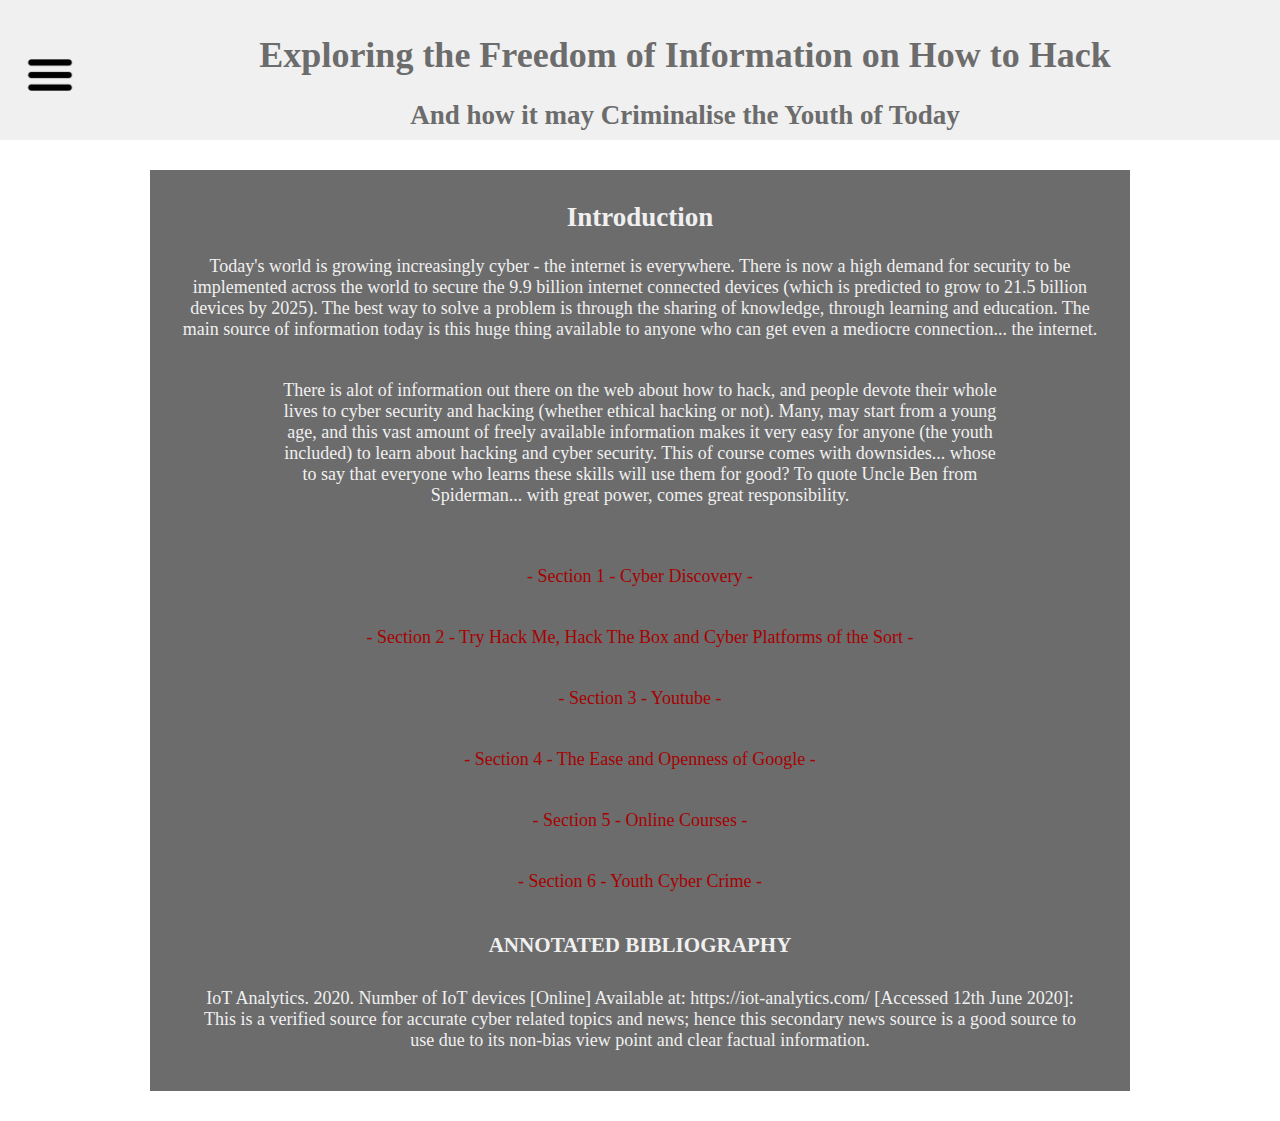
<file: index.html>
<!DOCTYPE html>

<html>

  <head>
    <title>Exploring the Freedom of Information on How to Hack</title>
    <link rel="stylesheet" type="text/css" href="main.css">
  </head>

  <body>

    <nav id="sidenav">
      <h3>PAGE-LINKS:</h3>
      <a href="index.html" class="page-link">Home</a>
      <a href="topic1.html" class="page-link">Section 1 - Cyber Discovery</a>
      <a href="topic2.html" class="page-link">Section 2 - Try Hack Me, Hack The Box and Cyber Platforms of the Sort</a>
      <a href="topic3.html" class="page-link">Section 3 - Youtube</a>
      <a href="topic4.html" class="page-link">Section 4 - The Ease and Openness of Google</a>
      <a href="topic5.html" class="page-link">Section 5 - Online Courses</a>
      <a href="topic6.html" class="page-link">Section 6 - Youth Cyber Crime</a>
    </nav>

    <header>
      <img src="images/openMenu.png" id="menu-icon" width="50" onclick="navToggle();" alt="Menu Toggle Button">
      <h1 class="main-title">Exploring the Freedom of Information on How to Hack</h1>
      <h2 class="sub-title">And how it may Criminalise the Youth of Today</h2>
    </header>

    <main>
      <section class="container">
        <h2 class="page-title">Introduction</h2>
        <p class="summary">
          Today's world is growing increasingly cyber - the internet is everywhere. There is now a high demand for security to be implemented across the world to secure the 9.9 billion internet connected devices (which is predicted to grow to 21.5 billion devices by 2025). The best way to solve a problem is through the sharing of knowledge, through learning and education. The main source of information today is this huge thing available to anyone who can get even a mediocre connection... the internet.
        </p>
        <p class="container">
          There is alot of information out there on the web about how to hack, and people devote their whole lives to cyber security and hacking (whether ethical hacking or not). Many, may start from a young age, and this vast amount of freely available information makes it very easy for anyone (the youth included) to learn about hacking and cyber security. This of course comes with downsides... whose to say that everyone who learns these skills will use them for good? To quote Uncle Ben from Spiderman... with great power, comes great responsibility.
        </p>
        <a href="topic1.html" class="page-link">- Section 1 - Cyber Discovery -</a>
        <a href="topic2.html" class="page-link">- Section 2 - Try Hack Me, Hack The Box and Cyber Platforms of the Sort -</a>
        <a href="topic3.html" class="page-link">- Section 3 - Youtube -</a>
        <a href="topic4.html" class="page-link">- Section 4 - The Ease and Openness of Google -</a>
        <a href="topic5.html" class="page-link">- Section 5 - Online Courses -</a>
        <a href="topic6.html" class="page-link">- Section 6 - Youth Cyber Crime -</a>

        <h3>ANNOTATED BIBLIOGRAPHY</h3>
        <p>IoT Analytics. 2020. Number of IoT devices [Online] Available at: https://iot-analytics.com/ [Accessed 12th June 2020]: This is a verified source for accurate cyber related topics and news; hence this secondary news source is a good source to use due to its non-bias view point and clear factual information.</p>
      </section>

    </main>
  </body>

  <script src="main.js"></script>
</html>
</file>
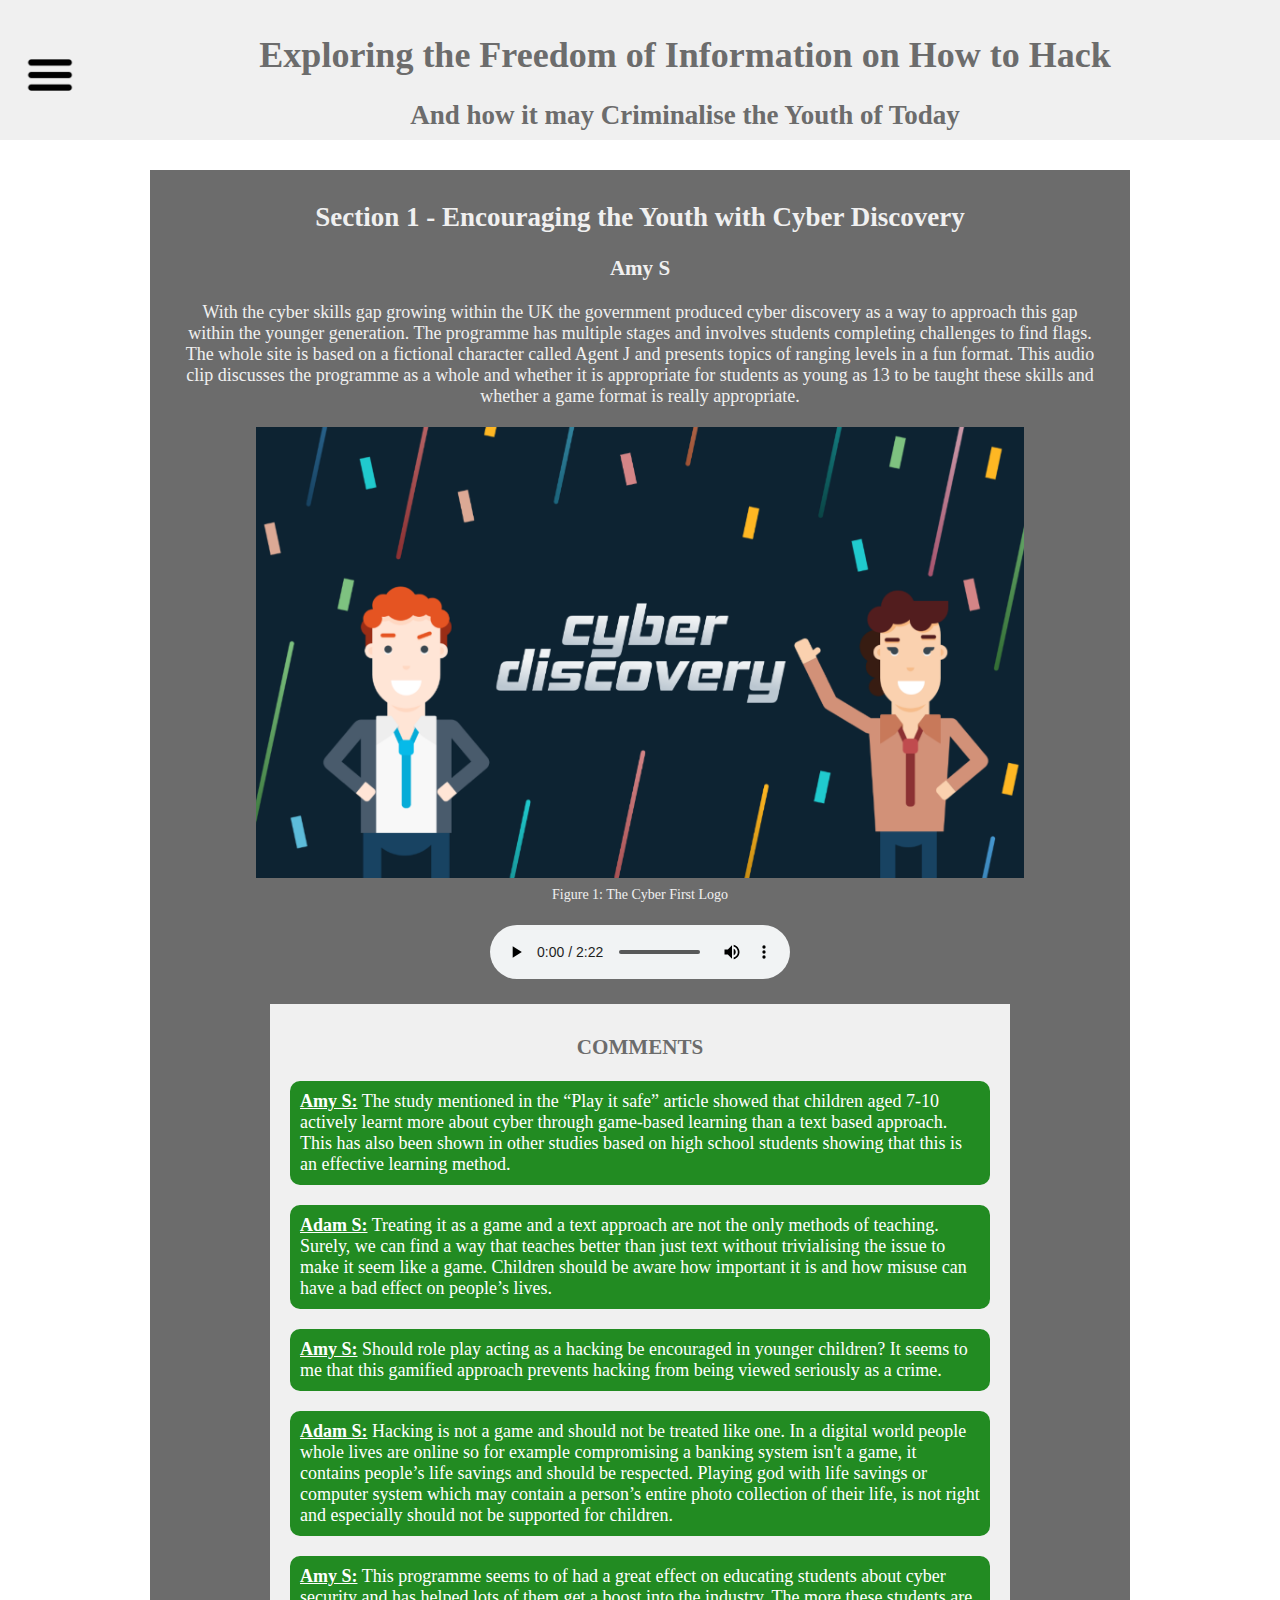
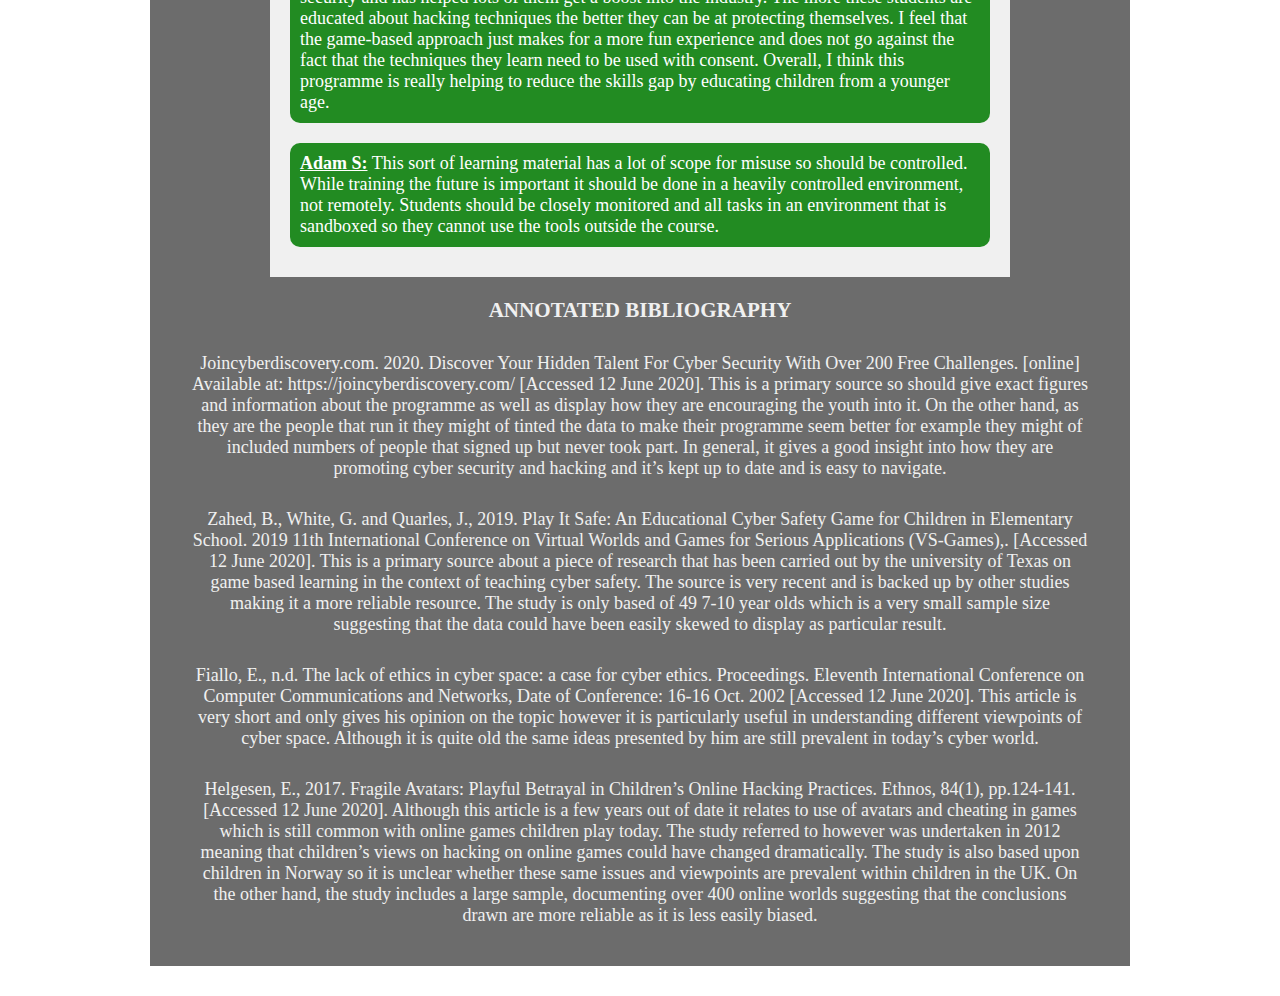
<file: topic1.html>
<!DOCTYPE html>

<html>

  <head>
    <title>Exploring the Freedom of Information on How to Hack</title>
    <link rel="stylesheet" type="text/css" href="main.css">
  </head>

  <body>

    <nav id="sidenav">
      <h3>PAGE-LINKS:</h3>
      <a href="index.html" class="page-link">Home</a>
      <a href="topic1.html" class="page-link">Section 1 - Cyber Discovery</a>
      <a href="topic2.html" class="page-link">Section 2 - Try Hack Me, Hack The Box and Cyber Platforms of the Sort</a>
      <a href="topic3.html" class="page-link">Section 3 - Youtube</a>
      <a href="topic4.html" class="page-link">Section 4 - The Ease and Openness of Google</a>
      <a href="topic5.html" class="page-link">Section 5 - Online Courses</a>
      <a href="topic6.html" class="page-link">Section 6 - Youth Cyber Crime</a>
    </nav>

    <header>
      <img src="images/openMenu.png" id="menu-icon" width="50" onclick="navToggle();" alt="Menu Toggle Button">
      <h1 class="main-title">Exploring the Freedom of Information on How to Hack</h1>
      <h2 class="sub-title">And how it may Criminalise the Youth of Today</h2>
    </header>

    <main>
      <section class="container">
        <h2 class="page-title">Section 1 - Encouraging the Youth with Cyber Discovery</h2>
        <h3>Amy S</h3>
        <p class="summary">
        With the cyber skills gap growing within the UK the government produced cyber discovery as a way to approach this gap within the younger generation. The programme has multiple stages and involves students completing challenges to find flags. The whole site is based on a fictional character called Agent J and presents topics of ranging levels in a fun format. This audio clip discusses the programme as a whole and whether it is appropriate for students as young as 13 to be taught these skills and whether a game format is really appropriate.
        </p>
        <img id="topicimg" src="images/topic1-1.png"><br>
        <label for="topicimg">Figure 1: The Cyber First Logo</label><br>
        <br>
        <audio controls>
          <source src="audio/topic1-audio.m4a" type="audio/mp3">
        </audio>
        <section class="comments-section">
          <h3>COMMENTS</h3>
          <p class="comment">
            <strong><u>Amy S:</u></strong> The study mentioned in the “Play it safe” article showed that children aged 7-10 actively learnt more about cyber through game-based learning than a text based approach. This has also been shown in other studies based on high school students showing that this is an effective learning method.
          </p>
          <p class="comment">
            <strong><u>Adam S:</u></strong> Treating it as a game and a text approach are not the only methods of teaching. Surely, we can find a way that teaches better than just text without trivialising the issue to make it seem like a game. Children should be aware how important it is and how misuse can have a bad effect on people’s lives.
          </p>
          <p class="comment">
            <strong><u>Amy S:</u></strong> Should role play acting as a hacking be encouraged in younger children? It seems to me that this gamified approach prevents hacking from being viewed seriously as a crime.
          </p>
          <p class="comment">
            <strong><u>Adam S:</u></strong> Hacking is not a game and should not be treated like one. In a digital world people whole lives are online so for example compromising a banking system isn't a game, it contains people’s life savings and should be respected. Playing god with life savings or computer system which may contain a person’s entire photo collection of their life, is not right and especially should not be supported for children.
          </p>
          <p class="comment">
            <strong><u>Amy S:</u></strong> This programme seems to of had a great effect on educating students about cyber security and has helped lots of them get a boost into the industry. The more these students are educated about hacking techniques the better they can be at protecting themselves. I feel that the game-based approach just makes for a more fun experience and does not go against the fact that the techniques they learn need to be used with consent. Overall, I think this programme is really helping to reduce the skills gap by educating children from a younger age.
          </p>
          <p class="comment">
            <strong><u>Adam S:</u></strong> This sort of learning material has a lot of scope for misuse so should be controlled. While training the future is important it should be done in a heavily controlled environment, not remotely. Students should be closely monitored and all tasks in an environment that is sandboxed so they cannot use the tools outside the course.
          </p>
        </section>
        <section class="bibliography">
          <h3>ANNOTATED BIBLIOGRAPHY</h3>
          <p>Joincyberdiscovery.com. 2020. Discover Your Hidden Talent For Cyber Security With Over 200 Free Challenges. [online] Available at: https://joincyberdiscovery.com/ [Accessed 12 June 2020].
            This is a primary source so should give exact figures and information about the programme as well as display how they are encouraging the youth into it. On the other hand, as they are the people that run it they might of tinted the data to make their programme seem better for example they might of included numbers of people that signed up but never took part. In general, it gives a good insight into how they are promoting cyber security and hacking and it’s kept up to date and is easy to navigate.
          </p>
          <p>
            Zahed, B., White, G. and Quarles, J., 2019. Play It Safe: An Educational Cyber Safety Game for Children in Elementary School. 2019 11th International Conference on Virtual Worlds and Games for Serious Applications (VS-Games),. [Accessed 12 June 2020].
            This is a primary source about a piece of research that has been carried out by the university of Texas on game based learning in the context of teaching cyber safety. The source is very recent and is backed up by other studies making it a more reliable resource. The study is only based of 49 7-10 year olds which is a very small sample size suggesting that the data could have been easily skewed to display as particular result.
          </p>
          <p>
            Fiallo, E., n.d. The lack of ethics in cyber space: a case for cyber ethics. Proceedings. Eleventh International Conference on Computer Communications and Networks, Date of Conference: 16-16 Oct. 2002  [Accessed 12 June 2020].
            This article is very short and only gives his opinion on the topic however it is particularly useful in understanding different viewpoints of cyber space. Although it is quite old the same ideas presented by him are still prevalent in today’s cyber world.
          </p>

          <p>
            Helgesen, E., 2017. Fragile Avatars: Playful Betrayal in Children’s Online Hacking Practices. Ethnos, 84(1), pp.124-141. [Accessed 12 June 2020]. Although this article is a few years out of date it relates to use of avatars and cheating in games which is still common with online games children play today. The study referred to however was undertaken in 2012 meaning that children’s views on hacking on online games could have changed dramatically. The study is also based upon children in Norway so it is unclear whether these same issues and viewpoints are prevalent within children in the UK. On the other hand, the study includes a large sample, documenting over 400 online worlds suggesting that the conclusions drawn are more reliable as it is less easily biased.
          </p>

        </section>
      </section>

    </main>
  </body>

  <script src="main.js"></script>
</html>
</file>
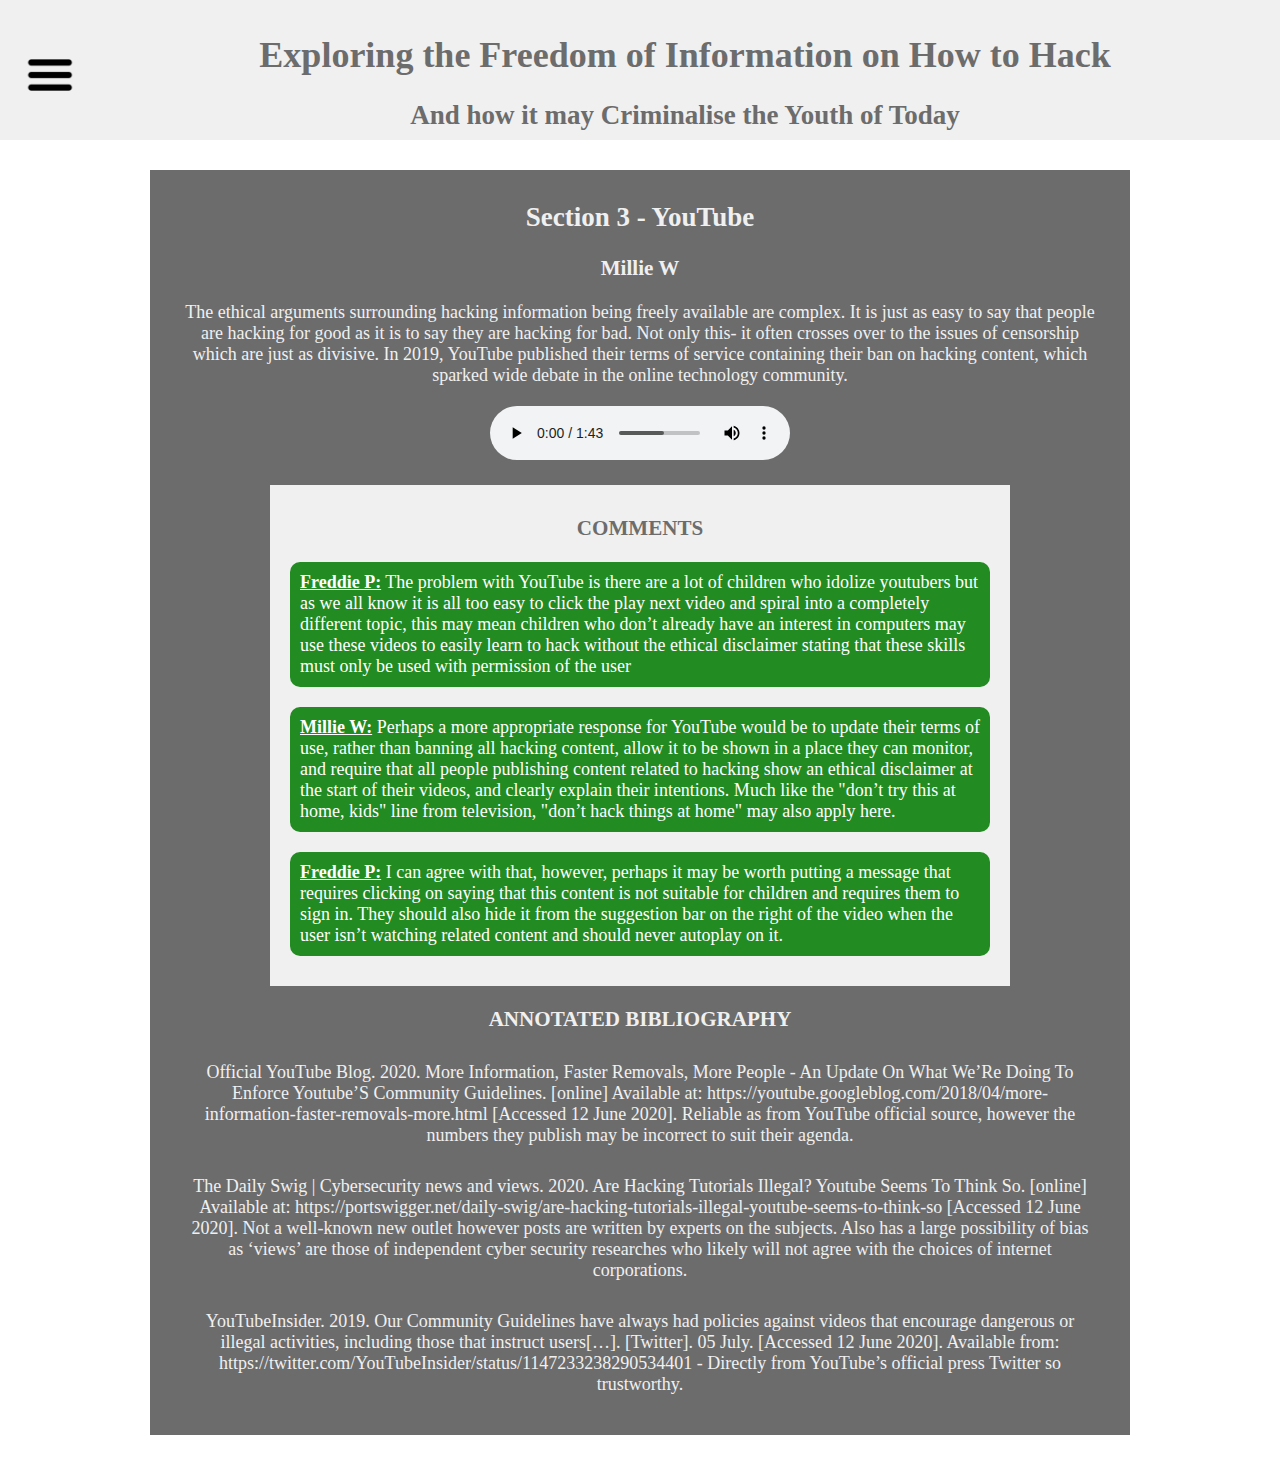
<file: topic3.html>
<!DOCTYPE html>

<html>

  <head>
    <title>Exploring the Freedom of Information on How to Hack</title>
    <link rel="stylesheet" type="text/css" href="main.css">
  </head>

  <body>

    <nav id="sidenav">
      <h3>PAGE-LINKS:</h3>
      <a href="index.html" class="page-link">Home</a>
      <a href="topic1.html" class="page-link">Section 1 - Cyber Discovery</a>
      <a href="topic2.html" class="page-link">Section 2 - Try Hack Me, Hack The Box and Cyber Platforms of the Sort</a>
      <a href="topic3.html" class="page-link">Section 3 - Youtube</a>
      <a href="topic4.html" class="page-link">Section 4 - The Ease and Openness of Google</a>
      <a href="topic5.html" class="page-link">Section 5 - Online Courses</a>
      <a href="topic6.html" class="page-link">Section 6 - Youth Cyber Crime</a>
    </nav>

    <header>
      <img src="images/openMenu.png" id="menu-icon" width="50" onclick="navToggle();" alt="Menu Toggle Button">
      <h1 class="main-title">Exploring the Freedom of Information on How to Hack</h1>
      <h2 class="sub-title">And how it may Criminalise the Youth of Today</h2>
    </header>

    <main>
      <section class="container">
        <h2 class="page-title">Section 3 - YouTube</h2>
        <h3>Millie W</h3>
        <p class="summary">The ethical arguments surrounding hacking information being freely available are complex. It is just as easy to say that people are hacking for good as it is to say they are hacking for bad. Not only this- it often crosses over to the issues of censorship which are just as divisive. In 2019, YouTube published their terms of service containing their ban on hacking content, which sparked wide debate in the online technology community.</p>
        <audio controls>
          <source src="audio/topic3-audio.mp3" type="audio/mp3">
        </audio>
        <section class="comments-section">
          <h3>COMMENTS</h3>
          <p class="comment">
            <strong><u>Freddie P:</u></strong> The problem with YouTube is there are a lot of children who idolize youtubers but as we all know it is all too easy to click the play next video and spiral into a completely different topic, this may mean children who don’t already have an interest in computers may use these videos to easily learn to hack without the ethical disclaimer stating that these skills must only be used with permission of the user
          </p>
          <p class="comment">
            <strong><u>Millie W:</u></strong> Perhaps a more appropriate response for YouTube would be to update their terms of use, rather than banning all hacking content, allow it to be shown in a place they can monitor, and require that all people publishing content related to hacking show an ethical disclaimer at the start of their videos, and clearly explain their intentions. Much like the "don’t try this at home, kids" line from television, "don’t hack things at home" may also apply here.
          </p>
          <p class="comment">
            <strong><u>Freddie P:</u></strong> I can agree with that, however, perhaps it may be worth putting a message that requires clicking on saying that this content is not suitable for children and requires them to sign in. They should also hide it from the suggestion bar on the right of the video when the user isn’t watching related content and should never autoplay on it.
          </p>
        </section>
        <section class="bibliography">
          <h3>ANNOTATED BIBLIOGRAPHY</h3>
          <p>Official YouTube Blog. 2020. More Information, Faster Removals, More People - An Update On What We’Re Doing To Enforce Youtube’S Community Guidelines. [online] Available at: https://youtube.googleblog.com/2018/04/more-information-faster-removals-more.html [Accessed 12 June 2020]. Reliable as from YouTube official source, however the numbers they publish may be incorrect to suit their agenda.</p>
          <p>The Daily Swig | Cybersecurity news and views. 2020. Are Hacking Tutorials Illegal? Youtube Seems To Think So. [online] Available at: https://portswigger.net/daily-swig/are-hacking-tutorials-illegal-youtube-seems-to-think-so [Accessed 12 June 2020]. Not a well-known new outlet however posts are written by experts on the subjects. Also has a large possibility of bias as ‘views’ are those of independent cyber security researches who likely will not agree with the choices of internet corporations.</p>
          <p>YouTubeInsider. 2019. Our Community Guidelines have always had policies against videos that encourage dangerous or illegal activities, including those that instruct users[…]. [Twitter]. 05 July. [Accessed 12 June 2020]. Available from: https://twitter.com/YouTubeInsider/status/1147233238290534401 - Directly from YouTube’s official press Twitter so trustworthy.</p>
        </section>
      </section>

    </main>
  </body>

  <script src="main.js"></script>
</html>
</file>
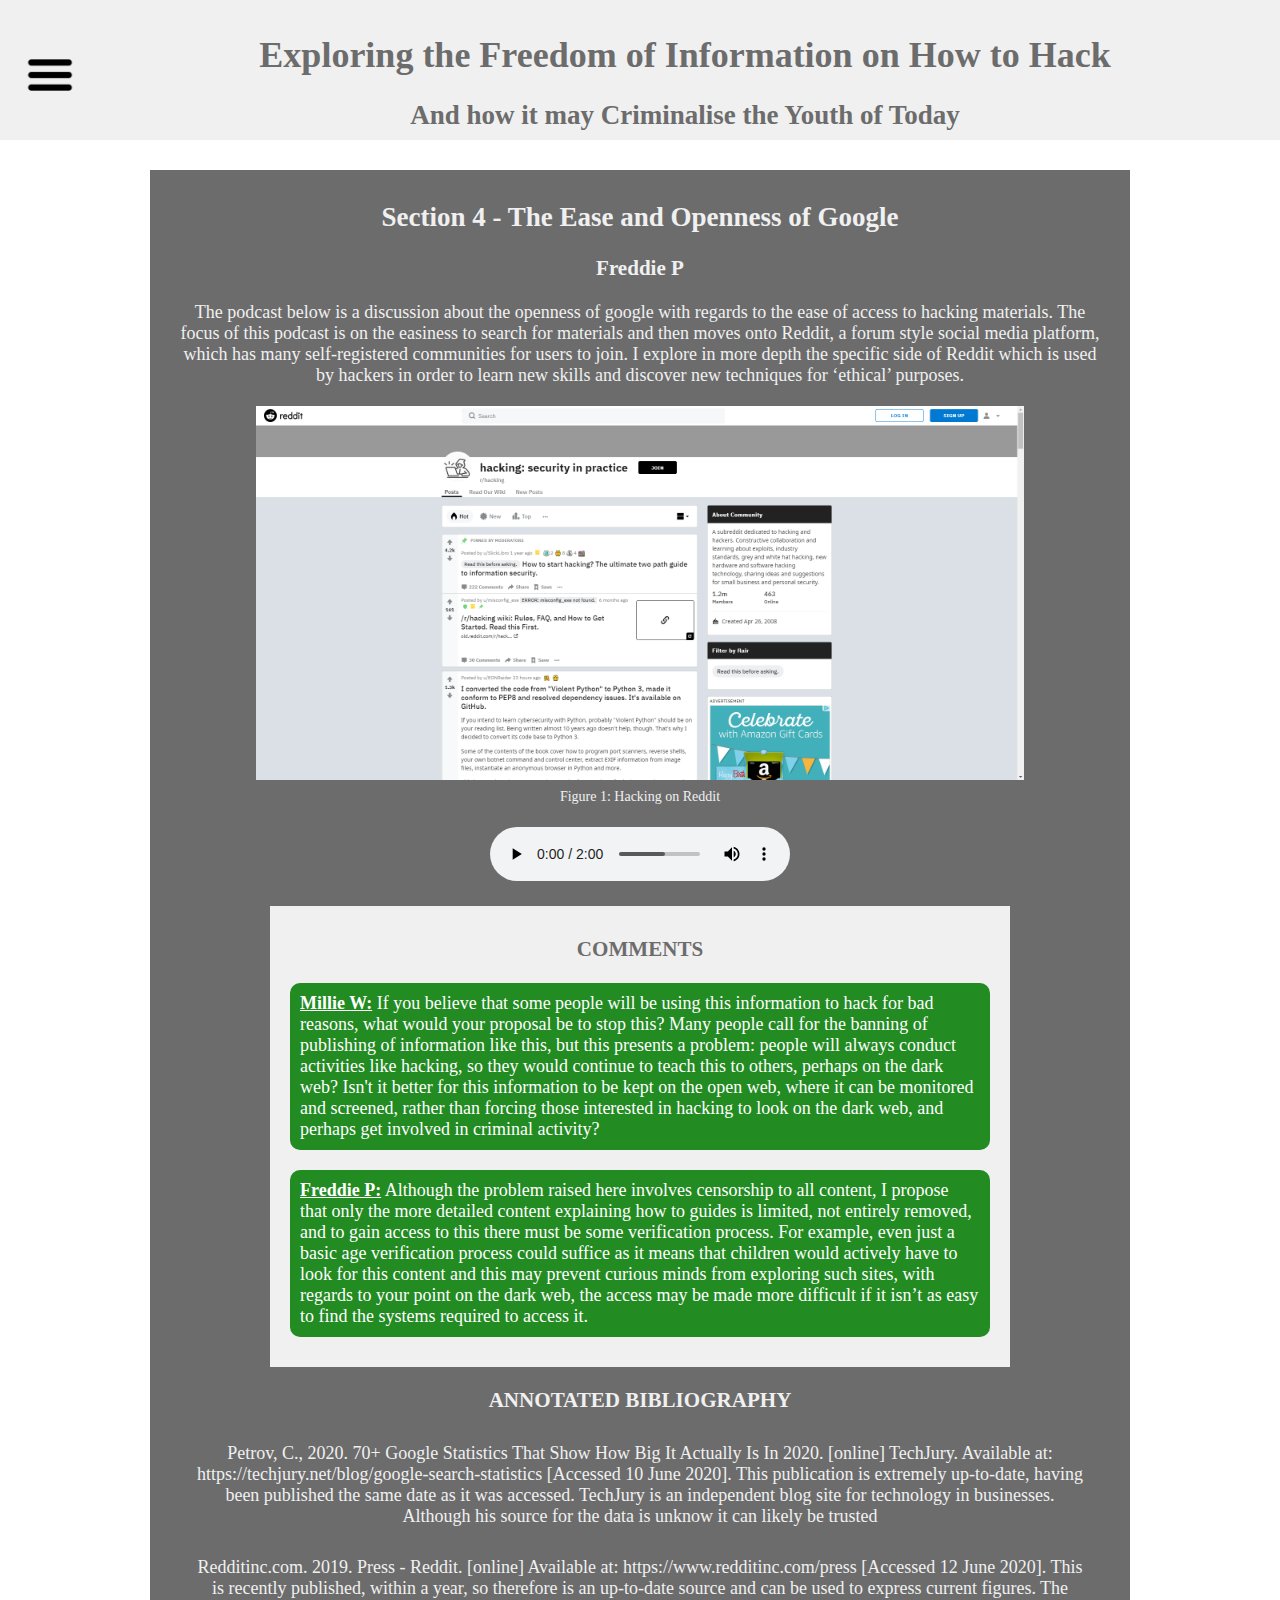
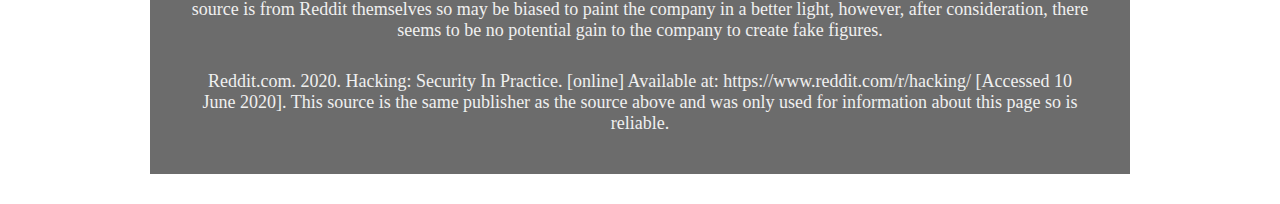
<file: topic4.html>
<!DOCTYPE html>

<html>

  <head>
    <title>Exploring the Freedom of Information on How to Hack</title>
    <link rel="stylesheet" type="text/css" href="main.css">
  </head>

  <body>

    <nav id="sidenav">
      <h3>PAGE-LINKS:</h3>
      <a href="index.html" class="page-link">Home</a>
      <a href="topic1.html" class="page-link">Section 1 - Cyber Discovery</a>
      <a href="topic2.html" class="page-link">Section 2 - Try Hack Me, Hack The Box and Cyber Platforms of the Sort</a>
      <a href="topic3.html" class="page-link">Section 3 - Youtube</a>
      <a href="topic4.html" class="page-link">Section 4 - The Ease and Openness of Google</a>
      <a href="topic5.html" class="page-link">Section 5 - Online Courses</a>
      <a href="topic6.html" class="page-link">Section 6 - Youth Cyber Crime</a>
    </nav>

    <header>
      <img src="images/openMenu.png" id="menu-icon" width="50" onclick="navToggle();" alt="Menu Toggle Button">
      <h1 class="main-title">Exploring the Freedom of Information on How to Hack</h1>
      <h2 class="sub-title">And how it may Criminalise the Youth of Today</h2>
    </header>

    <main>
      <section class="container">
        <h2 class="page-title">Section 4 - The Ease and Openness of Google</h2>
        <h3>Freddie P</h3>
        <p class="summary">
          The podcast below is a discussion about the openness of google with regards to the ease of access to hacking materials. The focus of this podcast is on the easiness to search for materials and then moves onto Reddit, a forum style social media platform, which has many self-registered communities for users to join. I explore in more depth the specific side of Reddit which is used by hackers in order to learn new skills and discover new techniques for ‘ethical’ purposes.
        </p>
        <img id="topicimg" src="images/topic4-1.png"><br>
        <label for="topicimg">Figure 1: Hacking on Reddit</label><br>
        <br>
        <audio controls>
          <source src="audio/topic4-audio.mp3" type="audio/mp3">
        </audio>
        <section class="comments-section">
          <h3>COMMENTS</h3>
          <p class="comment">
            <strong><u>Millie W:</u></strong> If you believe that some people will be using this information to hack for bad reasons, what would your proposal be to stop this? Many people call for the banning of publishing of information like this, but this presents a problem: people will always conduct activities like hacking, so they would continue to teach this to others, perhaps on the dark web? Isn't it better for this information to be kept on the open web, where it can be monitored and screened, rather than forcing those interested in hacking to look on the dark web, and perhaps get involved in criminal activity?
          </p>
          <p class="comment">
            <strong><u>Freddie P:</u></strong> Although the problem raised here involves censorship to all content, I propose that only the more detailed content explaining how to guides is limited, not entirely removed, and to gain access to this there must be some verification process. For example, even just a basic age verification process could suffice as it means that children would actively have to look for this content and this may prevent curious minds from exploring such sites, with regards to your point on the dark web, the access may be made more difficult if it isn’t as easy to find the systems required to access it.
          </p>
        </section>
        <section class="bibliography">
          <h3>ANNOTATED BIBLIOGRAPHY</h3>
          <p>Petrov, C., 2020. 70+ Google Statistics That Show How Big It Actually Is In 2020. [online] TechJury. Available at: https://techjury.net/blog/google-search-statistics [Accessed 10 June 2020]. This publication is extremely up-to-date, having been published the same date as it was accessed. TechJury is an independent blog site for technology in businesses. Although his source for the data is unknow it can likely be trusted</p>
          <p>Redditinc.com. 2019. Press - Reddit. [online] Available at: https://www.redditinc.com/press [Accessed 12 June 2020]. This is recently published, within a year, so therefore is an up-to-date source and can be used to express current figures. The source is from Reddit themselves so may be biased to paint the company in a better light, however, after consideration, there seems to be no potential gain to the company to create fake figures.</p>
          <p>Reddit.com. 2020. Hacking: Security In Practice. [online] Available at: https://www.reddit.com/r/hacking/ [Accessed 10 June 2020]. This source is the same publisher as the source above and was only used for information about this page so is reliable.</p>
        </section>
      </section>

    </main>
  </body>

  <script src="main.js"></script>
</html>
</file>
<file: main.css>
/*SET UP COLOURS*/
:root {
  --light-grey: #F0F0F0;
  --dark-grey: #6C6C6C;
  --red: #A60202;
  --white: #FFFFFF;

  --header-height: 120px;
}

/*BODY*/
body {
  font-family: "Georgia","Lucida Bright","Cambria","Times New Roman";
  font-size: 18px;
  text-align: center;
  color: var(--dark-grey);

  background-color: var(--white);

  margin: 0;
}
/*END OF BODY*/

/*HEADER*/
header {
  margin: 0;
  text-align: center;

  background-color: var(--light-grey);

  height: var(--header-height);
  padding: 10px 5px;
}

label {
  width: 50%;
  font-size: 14px;
  margin: 30px;
}

#topicimg{
  width:80%;
}

#menu-icon {
  float: left;
  margin: 40px 20px;
}

#menu-icon:hover {
  cursor: pointer;
}

/*END OF HEADER*/

/* SIDE NAV MENU */
/*https://www.w3schools.com/howto/howto_js_sidenav.asp*/
#sidenav {
  text-align: center;
  font-size: 18px;
  color: var(--white);
  background-color: var(--red);

  height: 100%;
  width: 0px;
  position: absolute; /* Stay in place so doesnt move with scroll */
  z-index: 1; /* Sits on top of other elements */
  top: 140px; /* sits below header */
  left: 0;

  overflow-x: hidden;
  padding: 10px 0px;

  transition: 0.5s; /* 0.5 second transition effect to slide in the sidenav */
}

#sidenav a {
  text-decoration: none;
  color: var(--white);
}

#sidenav a:hover {
  text-decoration: none;
  color: var(--dark-grey);
}

#sidenav h3 {
  text-decoration: underline;
}

.page-link {
  text-decoration: none;
  color: var(--red);
  weight: bold;
  display: block;
  padding: 20px;
}

.page-link:hover {
  color: var(--white);
  cursor: pointer;
  transition: 0.3s;
}

/* END OF SIDE NAV MENU */

/* MAIN */

.container {
  width: 75%;
  margin: auto;
  background-color: var(--dark-grey);
  color: var(--light-grey);
  padding: 10px 10px 10px;
  margin-top:30px;
  margin-bottom:30px;
}

.summary {
  margin: 0px 20px 20px;
}

.comments-section {
  width: 75%;
  background-color: var(--light-grey);
  margin: auto;
  color: var(--dark-grey);
  padding: 10px;
  margin-top: 20px;
}

.comment {
  text-align: left;
  margin: 20px 10px;
  border-radius: 10px;
  background-color: forestgreen;
  padding: 10px;
  color: var(--white);
}

p {
  margin: 30px;
}
/* END OF MAIN */
</file>
